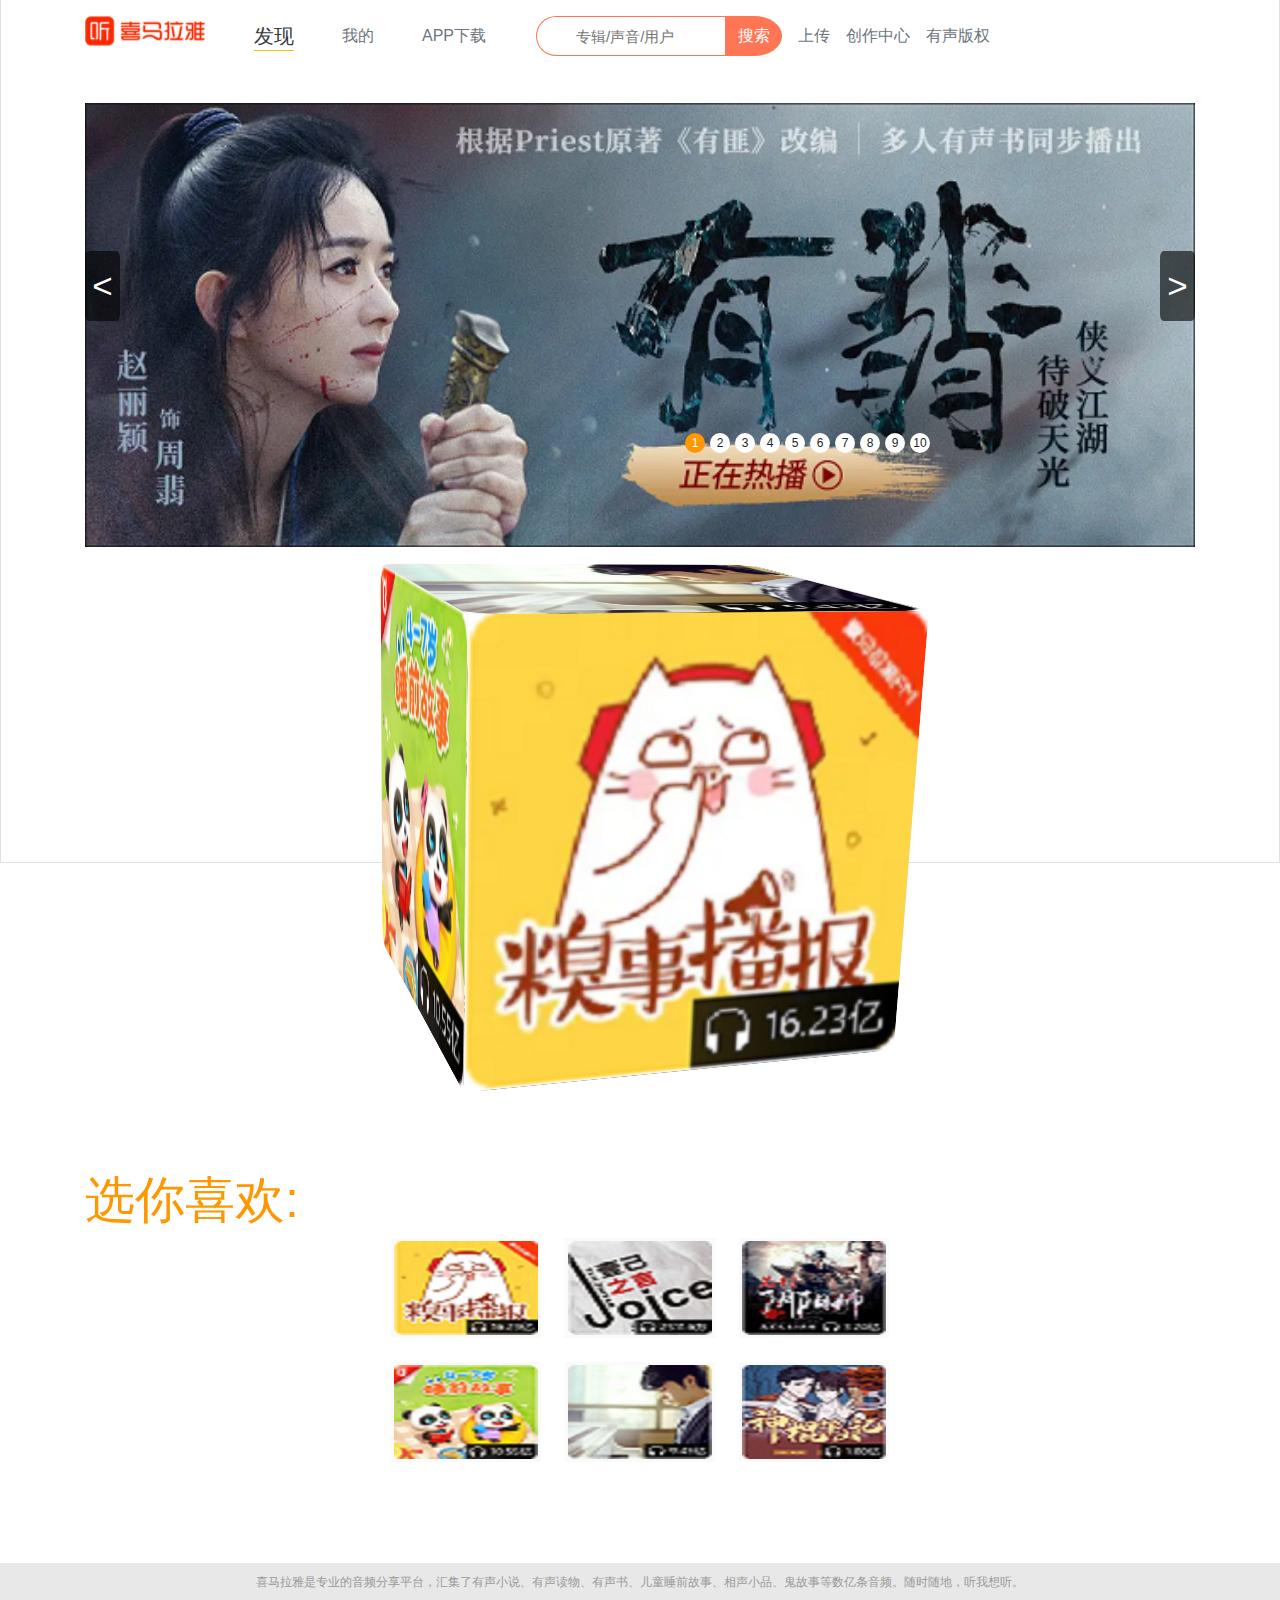
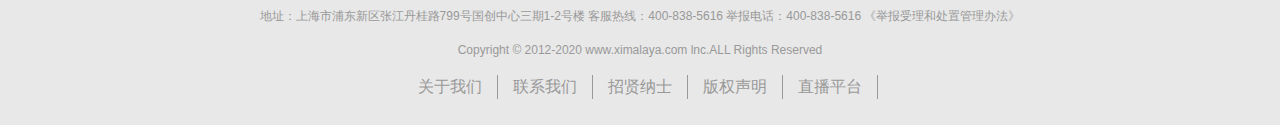
<file: bb/index.html>
<html lang="en">
    <head>
        <meta charset="UTF-8">
        <title>Document</title>
        <meta name="viewport" content="width=device-width,initial-scale=1">
        <link rel="stylesheet" href="css/bootstrap.css">
        <link rel="stylesheet" href="css/css.css">
        <script src="js/jquery.min.js"></script>
        <script src="js/popper.min.js"></script>
        <script src="js/bootstrap.min.js"></script>
    </head>
    <body>
        <div class="container-fluid border border-muted border-top-0">
            <div class="container">
                <div class="d-flex pt-3">
                    <!-- 导航栏logo -->
                    <div>
                        <img src="img/logo.png">
                    </div>
                    <!-- 导航栏 发现 -->
                    <ul class="d-flex list-unstyled ml-5">
                        <li class="mt-2 border border-warning border-top-0 border-left-0 border-right-0"><a class="h5 text-dark" href="#">发现</a></li>
                        <li class="ml-5 mt-2"><a class="text-muted " href="#">我的</a></li>
                        <li class="ml-5 mt-2"><a class="text-muted" href="#">APP下载</a></li>
                    </ul>
                    <!-- 导航栏搜索框 -->
                    <div class="d-flex ">
                        <span></span>
                        <input type="text" placeholder="专辑/声音/用户">
                        <button class="btn btn-primary">搜索</button>
                    </div>
                    <!-- 导航栏 上传-->
                    <ul class="list-unstyled d-flex my-2 ">
                        <li><a class="ml-3 text-muted ul_a" href="#">上传</a></li>
                        <li><a class="ml-3 text-muted ul_a" href="#">创作中心</a></li>
                        <li><a class="ml-3 text-muted ul_a" href="#">有声版权</a></li>
                    </ul>
                </div>
                <!-- 轮播图 -->
                <div id="lunbo">
                    <!-- 图片 -->
                    <ul class="list-unstyled" id="ul_1">
                        <li><img src="img/0.png"></li>
                        <li><img src="img/1.png"></li>
                        <li><img src="img/2.png"></li>
                        <li><img src="img/3.png"></li>
                        <li><img src="img/4.png"></li>
                        <li><img src="img/5.png"></li>
                        <li><img src="img/6.png"></li>
                        <li><img src="img/7.png"></li>
                        <li><img src="img/8.png"></li>
                        <li><img src="img/9.png"></li>
                    </ul>
                    <!-- 按钮 -->
                    <button id="left_button" class="left_button z_index">&lt;</button>
                    <button id="right_button" class="right_button z_index">&gt;</button>
                    <!-- 小圆点数字 -->
                    <ul class="list-unstyled d-flex z_index" id="ul_2">
                        <li>1</li>
                        <li>2</li>
                        <li>3</li>
                        <li>4</li>
                        <li>5</li>
                        <li>6</li>
                        <li>7</li>
                        <li>8</li>
                        <li>9</li>
                        <li>10</li>
                    </ul>
                    <!-- 引入JS代码 -->
                    <script src="js/index.js"></script>
                </div>
                <!-- 选你喜欢 -->
                <div class="cube-container">
                    <div class="cube initial-position">
                        <img class="cube-face-image image-1" src="img/ting1.png" alt="">
                        <img class="cube-face-image image-2" src="img/ting2.png" alt="">
                        <img class="cube-face-image image-3" src="img/ting3.png" alt="">
                        <img class="cube-face-image image-4" src="img/ting4.png" alt="">
                        <img class="cube-face-image image-5" src="img/ting5.png" alt="">
                        <img class="cube-face-image image-6" src="img/ting6.png" alt="">
                    </div>
                </div>
                <div class="xuanni">选你喜欢:</div>
                <div class="image-buttons">
                    <!-- <input type="image" /> 定义图像形式的提交按钮 -->
                    <input type="image" class="show-image-1" src="img/ting1-1.png">
                    <input type="image" class="show-image-2" src="img/ting2-1.png">
                    <input type="image" class="show-image-3" src="img/ting3-1.png">
                    <input type="image" class="show-image-4" src="img/ting4-1.png">
                    <input type="image" class="show-image-5" src="img/ting5-1.png">
                    <input type="image" class="show-image-6" src="img/ting6-1.png">
                </div>
            
                <script>
                    // 严格模式
                    "use strict";
                    // DOMContentLoaded这个事件，就是要在大多数情况下去替代window.onload事件
                    // 因为window.onload事件必须要等待页面所有元素的资源都下载完毕时才触发
                    // addEventListener()方法将事件处理程序附加到指定的元素，第一个参数是事件的类型
                    // 第二个参数是我们想要在事件发生的时候调用的函数
                     window.addEventListener("DOMContentLoaded",
                     function(){
                        //  获取魔方盒子和点击图片的盒子 
                         var cube = document.querySelector(".cube"),
                         imageButtons = document.querySelector(".image-buttons");
            
                         var cubeImageClass = cube.classList[1];
						 //console.log(cub.classList);
                        //  图片按钮监听点击事件，点击了执行下面的函数
                        // function中的参数是e事件，e.target.nodeName返回的是大写字母“INPUT”
                         imageButtons.addEventListener("click",function(e){
                             var targetNode = e.target.nodeName,
                             targetClass = e.target.className;
                            //  如果当前图片
                             if(targetNode === "INPUT" && targetClass !== cubeImageClass){
                                //  console.log("Show Image:".concat(targetClass.charAt(11)));
                                // replace() 方法用于在字符串中用一些字符替换另一些字符，或替换一个与正则表达式匹配的子串
                                // 是用 targetClass 替换了cubeImageClass的匹配之后得到的
                                 cube.classList.replace(cubeImageClass,targetClass);
            
                                 cubeImageClass = targetClass;
                             }
                         })
                     })
                </script> 
            </div>
        </div>
                <!-- 底部样式           -->
                <footer class="d">
                    <p>喜马拉雅是专业的音频分享平台，汇集了有声小说、有声读物、有声书、儿童睡前故事、相声小品、鬼故事等数亿条音频。随时随地，听我想听。</p>
                    <p>地址：上海市浦东新区张江丹桂路799号国创中心三期1-2号楼  客服热线：400-838-5616  举报电话：400-838-5616  《举报受理和处置管理办法》</p>
                    <p>Copyright © 2012-2020 www.ximalaya.com lnc.ALL Rights Reserved</p>
                    <div>
                        <ul>
                            <li><a href="#">关于我们</a></li>
                            <li><a href="#">联系我们</a></li>
                            <li><a href="#">招贤纳士</a></li>
                            <li><a href="#">版权声明</a></li>
                            <li><a href="#">直播平台</a></li>
                        </ul>
                    </div>
                </footer>
    </body>
</html>
</file>
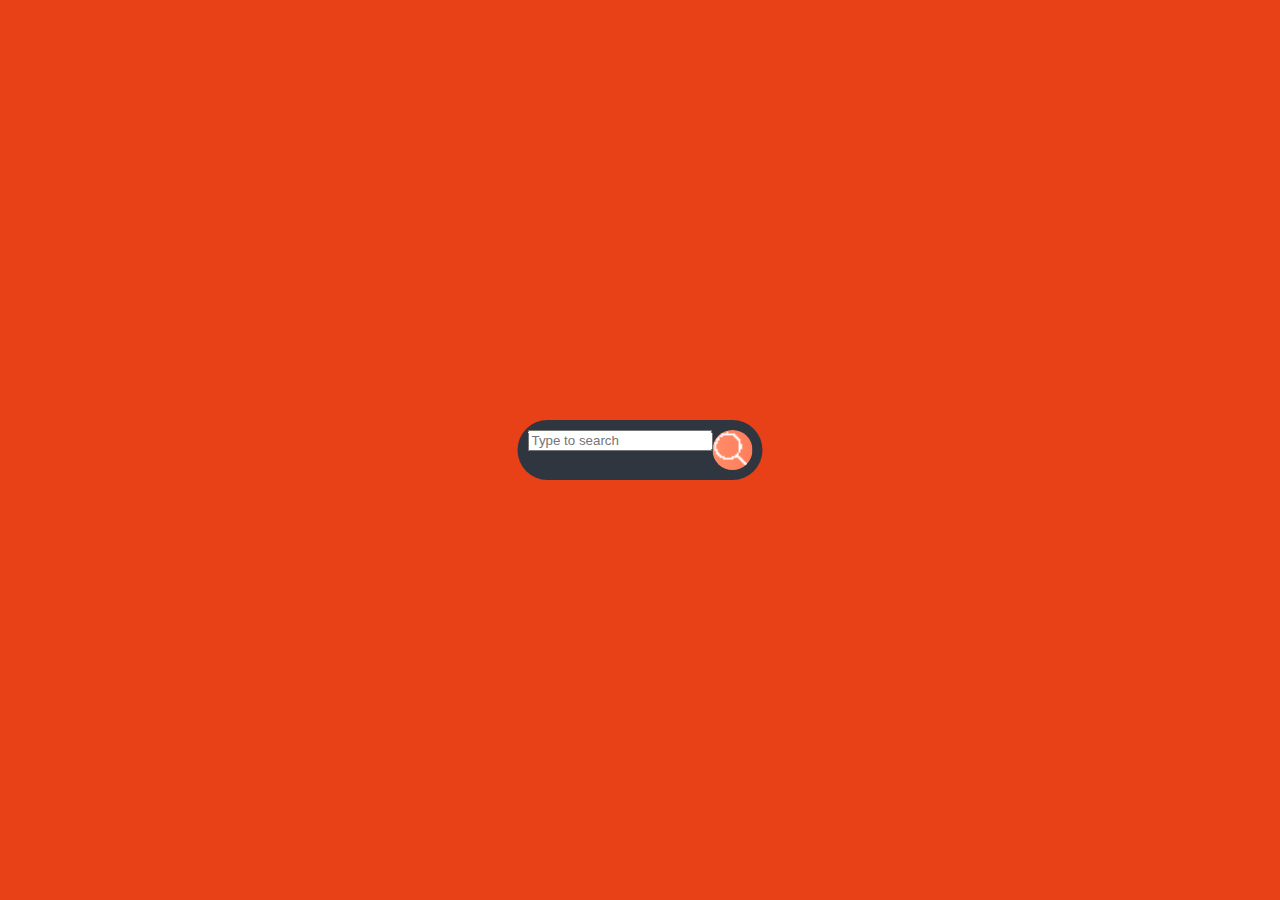
<file: bb/搜索框/index.html>
<!DOCTYPE html>
<html lang="en">
<head>
    <meta charset="UTF-8">
    <meta name="viewport" content="width=device-width, initial-scale=1.0">
    <title>Document</title>
    <style>
        body{
            margin: 0;padding: 0;
            background: #e84118;
        }
        .search_box{
            position: absolute;
            top: 50%;
            left: 50%;
            transform: translate(-50%,-50%);
            background: #2f3640;
            height: 40px;
            border-radius: 40px;
            padding: 10px;
        }
        .search_btn>img{width: 100%;height: 100%;border-radius: 50%;}
        .search_btn{
            color: #e84118;
            float: right;
            width: 40px;
            height: 40px;
            border-radius: 50%;
            background-color: #2f3640;
            display: flex;
            justify-content: center;
            align-items: center;
        }
    </style>
</head>
<body>
    <div class="search_box">
        <input type="text" placeholder="Type to search">
        <a href="#" class="search_btn">
            <img src="../img/search.png">
        </a>
    </div>
</body>
</html>
</file>
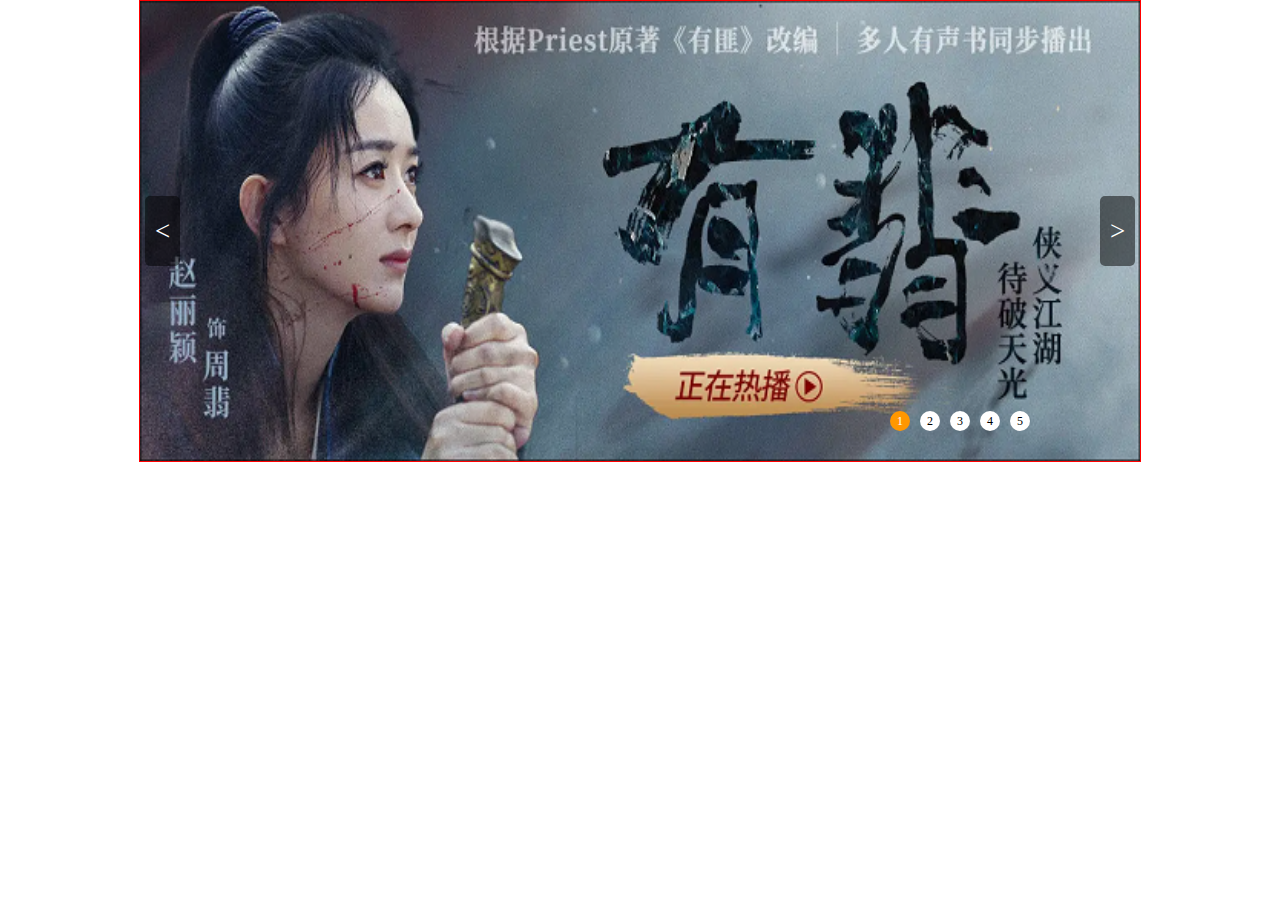
<file: bb/轮播图/index.html>
<!DOCTYPE html>
<html lang="en">
<head>
    <meta charset="UTF-8">
    <meta name="viewport" content="width=device-width, initial-scale=1.0">
    <title>Document</title>
    <style type="text/css">
        *{margin: 0;padding: 0;font-size: 12px;}
        ul{
            list-style: none;
        }
        #wrap{
            width: 1000px;
            height: 460px;
            margin: 0 auto;
            border: 1px red solid;
            position: relative;
        }
        .ul1{
            width: 100%;
            height: 100%;
        }
        .ul1>li{
            position: absolute;
        }
        .left-button{
            width: 35px;
            height: 70px;
            background-color: rgba(0,0,0,.5);
            color: #fff;
            line-height: 70px;
            text-align: center;
            position: absolute;
            top: 195px;
            left: 5px;
            border-radius: 5px;
            font-size: 27px;
            cursor: pointer;
        }
        .right-button{
            width: 35px;
            height: 70px;
            background-color: rgba(0,0,0,.5);
            color: #fff;
            line-height: 70px;
            text-align: center;
            position: absolute;
            top: 195px;
            right: 5px;
            border-radius: 5px;
            font-size: 27px;
            cursor: pointer;
        }
        .ul2{
            position: absolute;
            bottom: 30px;
            right: 100px;
        }
        .ul2>li{
            width: 20px;
            height: 20px;
            background-color: #fff;
            text-align: center;
            line-height: 20px;
            float: left;
            border-radius: 50%;
            margin-right: 10px;
            cursor: pointer;
        }
        .ul2>li:hover{
            background-color: #ff9700;
            color: #fff;
        }
        .ul2>li:nth-child(1){
            background-color: #ff9700;
            color: #fff;
        }
        .ul1>li:nth-child(1){z-index: 100;}
        .z-index{
            z-index: 1000;
        }
    </style>
</head>
<body>
    <div id="wrap">
        <!-- 图片 -->
        <ul class="ul1" id="ul1">
            <li><img src="0.png" width="1000" height="460"></li>
            <li><img src="1.png" width="1000" height="460"></li>
            <li><img src="2.png" width="1000" height="460"></li>
            <li><img src="3.png" width="1000" height="460"></li>
            <li><img src="4.png" width="1000" height="460"></li>
        </ul>
        <!-- 按钮 -->
        <div class="left-button z-index" id="left-button">&lt;</div>
        <div class="right-button z-index" id="right-button">&gt;</div>
        <!-- 数字 -->
        <ul class="ul2 z-index" id="ul2">
            <li>1</li>
            <li>2</li>
            <li>3</li>
            <li>4</li>
            <li>5</li>
        </ul>
    </div>


    <script>
        // 找到我们需要操作的所有的图片li标签
        var imgs = document.getElementById('ul1').children;
        // 找到我们需要操作的所有小圆点li标签
        var ul2 = document.getElementById('ul2').children;
        var index = 0;
        // 获取按钮
        var leftbutton=document.getElementById('left-button')
        var rightbutton=document.getElementById('right-button')
        // 自动播放
        var dingshiqi;

        congqi();
        function congqi(){
            dingshiqi = setInterval(function(){
            index++;
            for(var i=0;i<imgs.length;i++){
                imgs[i].style.cssText="z-index:0;"
                ul2[i].style.cssText="background-color:#fff;color:#000;"
            }
            if(index==imgs.length){
                index=0;
            }
            imgs[index].style.cssText="z-index:100;"
            ul2[index].style.cssText="background-color:#ff9700;color:#fff;"
        },2000)
        }
        // 绑定左侧按钮点击事件
        leftbutton.onclick=function(){
            clearInterval(dingshiqi);
            index--;
            for(var i=0;i<imgs.length;i++){
                imgs[i].style.cssText="z-index:0;"
                ul2[i].style.cssText="background-color:#fff;color:#000;"
            }
            if(index<0){
                index=imgs.length-1;
            }
            imgs[index].style.cssText="z-index:100;"
            ul2[index].style.cssText="background-color:#ff9700;color:#fff;"
            congqi();
        }
        // 绑定右侧按钮点击事件
        rightbutton.onclick=function(){
            clearInterval(dingshiqi);
            index++;
            if(index==imgs.length){
                index=0;
            }
            for(var i=0;i<imgs.length;i++){
                imgs[i].style.cssText="z-index:0;"
                ul2[i].style.cssText="background-color:#fff;color:#000;"
            }
            imgs[index].style.cssText="z-index:100;"
            ul2[index].style.cssText="background-color:#ff9700;color:#fff;"
            congqi();
        }    
        // 绑定每个小圆点的点击事件
        ul2[0].onclick=function(){
            clearInterval(dingshiqi);
            index=0;
            for(var i=0;i<imgs.length;i++){
                imgs[i].style.cssText="z-index:0;"
                ul2[i].style.cssText="background-color:#fff;color:#000;"
            }
            imgs[index].style.cssText="z-index:100;"
            ul2[index].style.cssText="background-color:#ff9700;color:#fff;"
            congqi();
        }
        ul2[1].onclick=function(){
            clearInterval(dingshiqi);
            index=1;
            for(var i=0;i<imgs.length;i++){
                imgs[i].style.cssText="z-index:0;"
                ul2[i].style.cssText="background-color:#fff;color:#000;"
            }
            imgs[index].style.cssText="z-index:100;"
            ul2[index].style.cssText="background-color:#ff9700;color:#fff;"
            congqi();
        }
        ul2[2].onclick=function(){
            clearInterval(dingshiqi);
            index=2;
            for(var i=0;i<imgs.length;i++){
                imgs[i].style.cssText="z-index:0;"
                ul2[i].style.cssText="background-color:#fff;color:#000;"
            }
            imgs[index].style.cssText="z-index:100;"
            ul2[index].style.cssText="background-color:#ff9700;color:#fff;"
            congqi();
        }
        ul2[3].onclick=function(){
            clearInterval(dingshiqi);
            index=3;
            for(var i=0;i<imgs.length;i++){
                imgs[i].style.cssText="z-index:0;"
                ul2[i].style.cssText="background-color:#fff;color:#000;"
            }
            imgs[index].style.cssText="z-index:100;"
            ul2[index].style.cssText="background-color:#ff9700;color:#fff;"
            congqi();
        }
        ul2[4].onclick=function(){
            clearInterval(dingshiqi);
            index=4;
            for(var i=0;i<imgs.length;i++){
                imgs[i].style.cssText="z-index:0;"
                ul2[i].style.cssText="background-color:#fff;color:#000;"
            }
            imgs[index].style.cssText="z-index:100;"
            ul2[index].style.cssText="background-color:#ff9700;color:#fff;"
            congqi();
        }
    </script>
</body>
</html>
</file>
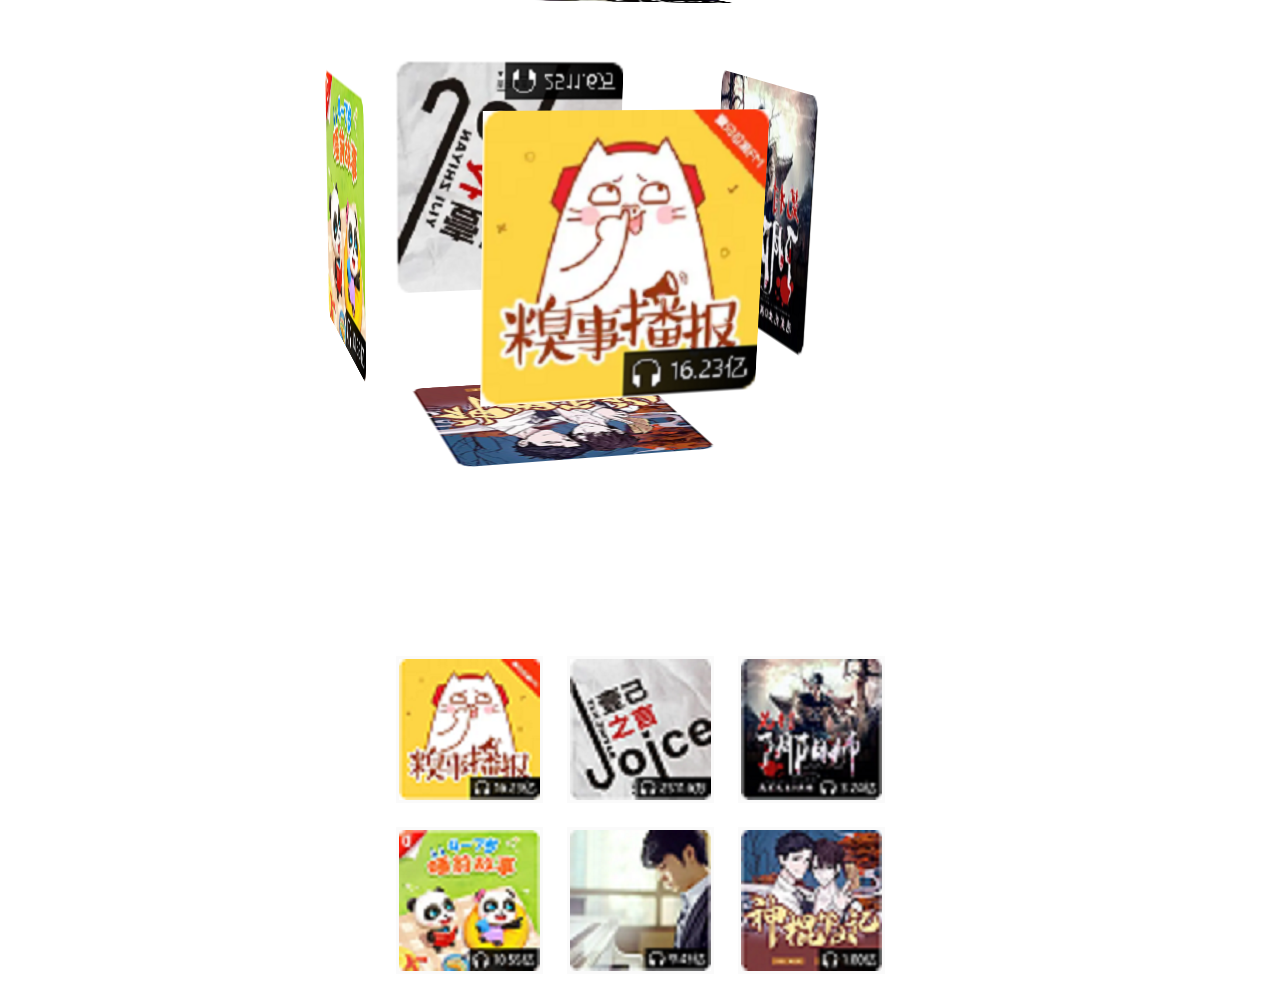
<file: bb/魔方图片/index.html>
<!DOCTYPE html>
<html lang="en">
<head>
    <meta charset="UTF-8">
    <meta name="viewport" content="width=device-width, initial-scale=1.0">
    <title>Document</title>
    <style>
        *{box-sizing: border-box;}
        .cube-container{
            position: relative;
            width: 30rem;
            height: 30rem;
            margin: 5rem auto 6rem;
            perspective: 100rem;
        }
        .cube img{width: 60%;height: 60%;}
        .cube{
            position: absolute;
            width: 100%;
            height: 100%;
            transform-style: preserve-3d;
            transition: transform 1s cubic-bezier(0.32,0.05,0.35,1.6);
        }
        .cube-face-image{
            display: block;
            position: absolute;
        }
        .image-buttons{
            display: grid;
            grid-template-columns: repeat(3,auto);
            grid-gap: 1.5rem;
            justify-content: center;
        }
        .image-buttons input{
            border: 0.2rem solid #fafafa;
        }
        .image-buttons input:focus{
            outline: none;
        }
        .image-1{
            transform: translateZ(15rem);
        }
        .image-2{
            transform: rotateX(-180deg) translateZ(15rem);
        }
        .image-3{
            transform: rotateY(90deg) translateZ(15rem);
        }
        .image-4{
            transform: rotateY(-90deg) translateZ(15rem);
        }
        .image-5{
            transform: rotateX(90deg) translateZ(15rem);
        }
        .image-6{
            transform: rotateX(-90deg) translateZ(15rem);
        }
        .cube.initial-position{
            transform: translateZ(-15rem) translateY(-2rem)
            rotateX(-15deg) rotateY(18deg) rotateZ(2deg);
        }
        .cube.show-image-1{transform: translateZ(-15rem);}
        .cube.show-image-2{transform: translateZ(-15rem) rotateX(180deg);}
        .cube.show-image-3{transform: translateZ(-15rem) rotateY(-90deg);}
        .cube.show-image-4{transform: translateZ(-15rem) rotateY(90deg);}
        .cube.show-image-5{transform: translateZ(-15rem) rotateX(-90deg);}
        .cube.show-image-6{transform: translateZ(-15rem) rotateX(90deg);}
    </style>
</head>
<body>
    <div class="cube-container">
        <div class="cube initial-position">
            <img class="cube-face-image image-1" src="../img/ting1.png" alt="">
            <img class="cube-face-image image-2" src="../img/ting2.png" alt="">
            <img class="cube-face-image image-3" src="../img/ting3.png" alt="">
            <img class="cube-face-image image-4" src="../img/ting4.png" alt="">
            <img class="cube-face-image image-5" src="../img/ting5.png" alt="">
            <img class="cube-face-image image-6" src="../img/ting6.png" alt="">
        </div>
    </div>

    <div class="image-buttons">
        <input type="image" class="show-image-1" src="../img/ting1-1.png">
        <input type="image" class="show-image-2" src="../img/ting2-1.png">
        <input type="image" class="show-image-3" src="../img/ting3-1.png">
        <input type="image" class="show-image-4" src="../img/ting4-1.png">
        <input type="image" class="show-image-5" src="../img/ting5-1.png">
        <input type="image" class="show-image-6" src="../img/ting6-1.png">
    </div>

    <script>
        "use strict";

         window.addEventListener("DOMContentLoaded",
         function(){
             var cube = document.querySelector(".cube"),
             imageButtons = document.querySelector(".image-buttons");

             var cubeImageClass = cube.classList[1];
             imageButtons.addEventListener("click",function(e){
                 var targetNode = e.target.nodeName,
                 targetClass = e.target.className;
                 if(targetNode === "INPUT" && targetClass !== cubeImageClass){
                     console.log("Show Image:".concat(targetClass.charAt(11)));

                     cube.classList.replace(cubeImageClass,targetClass);

                     cubeImageClass = targetClass;
                 }
             })
         })
    </script>
</body>
</html>
</file>
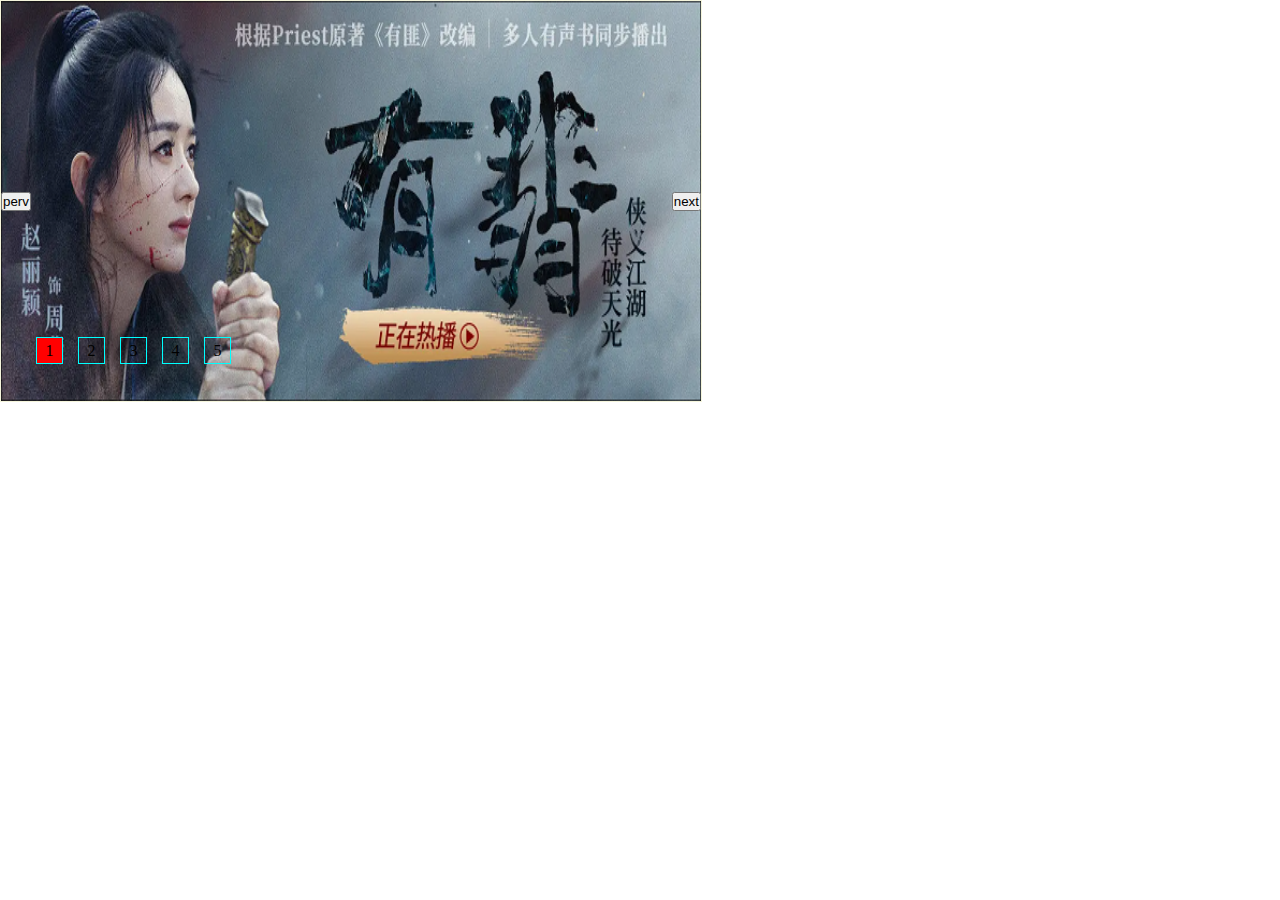
<file: bb/轮播图/index1.html>
<!DOCTYPE html>
<html>
	<head>
		<meta charset="utf-8" />
		<title></title>
	</head>
	<style>
		*{
			margin: 0;
			padding: 0;
		}
		
		div.content{
			position: relative;			
		    overflow: hidden; 
			width: 700px;
			height: 400px;
			border:1px solid beige;
			background-color: aqua;
		}
		ul{
			position: absolute;
			list-style: none;
		}
		ul.top>li{
			float: left;
			width: 700px;
			height: 400px;
		}
		img{
			width: 100%;
			height: 100%;
		}
		button.perv{
			position: absolute;
			top: 191px;
			left:0;
		}
	    button.next{
          
			position: absolute;
			top: 191px;
			right:0;
		}
		ul.bottom{
	
			position: absolute;
			top: 336px;
			left: 20px;
		}
		ul.bottom>li{
			float: left;
			width: 25px;
			height: 25px;
			margin-left:15px;
			border: 1px solid #00FFFF;
			text-align: center;
			line-height: 25px;
			cursor: pointer;
		}
		.red{
			background-color: red;
		}
	</style>
	<script>
		function $(n){
			return document.querySelector(n);
		}
		window.onload=function(){
			var liIndex=1;
			var liWidth,liLenth,lilen,timer,timer2;
			go();
			function go(){
				//复制前后li
				var copy_li1=$(".top>li:first-of-type").cloneNode(true);
				$(".top").appendChild(copy_li1);
				var copy_lilast=$(".top>li:nth-of-type(5)").cloneNode(true);
				$(".top").insertBefore(copy_lilast,$(".top>li:first-of-type"));
				//给ul宽度
				 liWidth=$(".top>li").clientWidth;
			     lilen=document.querySelectorAll(".top>li").length;
				 $(".top").style.width=lilen*liWidth+"px";
                 $(".top").style.left=-liWidth+"px";
				 //左右点击
				$(".perv").onclick=function(){
					prev(liIndex);
				}
				$(".next").onclick=function(){
					next(liIndex);
				}
				//点击子弹
				var bullets=document.querySelectorAll(".bottom>li");
				for(var i=0;i<bullets.length;i++){
					bullets[i].index=i;
					bullets[i].onclick=function(){
						liIndex=this.index+1;
						into(liIndex);
					}
				}
				$(".content").onmouseenter=function(){
					
					  stop();
				}
				$(".content").onmouseleave=function(){
					 auto();
				}
				auto();
			}
			function prev(){
				liIndex--;
				into(liIndex);
			}
			function next(){
				liIndex++;
				into(liIndex);
			}
			function auto(){
				clearInterval(timer2);
				timer2=setInterval(function(){
					next();
				},2000);
			}
			function stop(){		
				clearInterval(timer2);
			}
			function into(index){
				if(index==lilen){
					liIndex=index=2;
					$(".top").style.left=-liWidth+"px";
				}
				if(index==-1){
					liIndex=index=lilen-3;
					$(".top").style.left=-liWidth*(lilen-2)+"px";
				}
				//
				// 焦点映射
				var foucindex;
				var buttle=document.querySelectorAll(".bottom>li");
				if(index==0){
					foucindex=lilen-3;
				}else if(index==lilen-1){
					foucindex=0;
				}else{
					foucindex=index-1;
				}
				
				$(".red").className="";
				buttle[foucindex].className="red";
				//作动画
				var left=-index*liWidth;
				clearInterval(timer);
				timer=setInterval(function(){
					var new_left=parseInt(getComputedStyle($(".top")).left);
					var speed=(left-new_left)/30;
					speed=speed>0?Math.ceil(speed):Math.floor(speed);
					$(".top").style.left=new_left+speed+"px";				
				},10);
				// console.log(liIndex);
			}
		}
	</script>
	<body>
		<div class="content">
			<ul class="top">
				<li><img src="0.png"></li>
				<li><img src="1.png"></li>
				<li><img src="2.png"></li>
				<li><img src="3.png"></li>
				<li><img src="4.png"></li>
			</ul>
			<button class="perv" type="button">perv</button>
			<button class="next" type="button">next</button>
			<ul class="bottom">
				<li class="red">1</li>
				<li>2</li>
				<li>3</li>
				<li>4</li>
				<li>5</li>
			</ul>
		</div>
	</body>
</html>
</file>
<file: bb/css/css.css>
*{margin: 0;padding: 0;}


/* 导航栏 */
.btn.btn-primary{
    height: 40px;
    background-color: #ff7655;
    border: 0;
    outline: none;
    border-radius: 0 50% 50% 0 !important;
}
span{width: 40px;height: 40px;border: 1px solid #ff7655;margin-left: 50px;border-radius: 50% 0 0 50%;border-right: none;}

input{height: 40px;width: 150px ;font-size: 15px;
border: 1px solid #ff7655;outline: none;border-left: none;}
.ul_a:hover{text-decoration: none;color: red !important;}

/* 轮播图 */
#lunbo{
    width: 100%;
    position: relative;
    top: 20px;
}
#lunbo ul{
    width: 100%;
}
#lunbo #ul_1 li{
    width: 100%;
    position: absolute;
}
#lunbo li>img{
    width: 100%;
}
/* 按钮 */
.left_button,.right_button{
    position: absolute;
    width: 35px;
    height: 70px;
    font-size: 35px;
    background-color:rgba(0,0,0,.6);
    color: #fff;
    top: 148px;
    border: none;
    outline: none;
    border-radius: 10%;
    cursor: pointer;
}
.left_button{left: 0;}
.right_button{right: 0;}
/* 数字小圆点 */
#ul_2{
    position: absolute;
    top: 330px;
    left: 600px;
}
#ul_2>li{
    width: 20px;
    height: 20px;
    border-radius: 50%;
    background-color: #fff;
    cursor: pointer;
    line-height: 20px;
    text-align: center;
    margin-right: 5px;
    font-size: 12px;
}
#ul_2>li:hover{
    background-color: #ff9700;
    color: #fff;
}
#ul_2>li:nth-child(1){
    background-color: #ff9700;
    color: #fff;
}
#ul_1>li:nth-child(1){z-index: 100;}
.z_index{
    z-index: 1000;
}



/* 魔方图片 */
.cube-container{
    position: relative;
    width: 30rem;
    height: 30rem;
    top:500px;
    left: 300px;
    perspective: 100rem;
}
.cube img{width: 100%;height: 100%;}
.cube{
    position: absolute;
    width: 100%;
    height: 100%;
    transform-style: preserve-3d;
    transition: transform 1s cubic-bezier(0.32,0.05,0.35,1.6);
}
.cube-face-image{
    display: block;
    position: absolute;
}
.xuanni{
    font-size: 50px;
    color: #ff9700;
    position: relative;
    top: 600px;
}
.image-buttons{
    position: relative;
    top: 600px;
    display: grid;
    grid-template-columns: repeat(3,auto);
    grid-gap: 1.5rem;
    justify-content: center;
}
.image-buttons input{
    height: 100px;
    border: 0.2rem solid #fafafa;
}
.image-buttons input:focus{
    outline: none;
}
.image-1{
    transform: translateZ(15rem);
}
.image-2{
    transform: rotateX(-180deg) translateZ(15rem);
}
.image-3{
    transform: rotateY(90deg) translateZ(15rem);
}
.image-4{
    transform: rotateY(-90deg) translateZ(15rem);
}
.image-5{
    transform: rotateX(90deg) translateZ(15rem);
}
.image-6{
    transform: rotateX(-90deg) translateZ(15rem);
}
.cube.initial-position{
    transform: translateZ(-15rem) translateY(-2rem)
    rotateX(-15deg) rotateY(18deg) rotateZ(2deg);
}
.cube.show-image-1{transform: translateZ(-15rem);}
.cube.show-image-2{transform: translateZ(-15rem) rotateX(180deg);}
.cube.show-image-3{transform: translateZ(-15rem) rotateY(-90deg);}
.cube.show-image-4{transform: translateZ(-15rem) rotateY(90deg);}
.cube.show-image-5{transform: translateZ(-15rem) rotateX(-90deg);}
.cube.show-image-6{transform: translateZ(-15rem) rotateX(90deg);}

/* 底部样式 */
footer{
    position: relative;
    top: 700px;
    text-align: center;
    background-color: #e8e8e8;
    padding: 10px 0;
}
footer>p{
    font-size: 12px;
    color: #999999;
}
footer ul{
    list-style: none;
    display: flex;
    justify-content: center;
}
footer ul li{
    padding: 0 15px;
    border: 1px solid #999999;
    border-top: none;
    border-left: none;
    border-bottom: none;

}
footer a{
    color: #999999;
}
footer a:hover{
    color: #ff9700;
}
</file>
